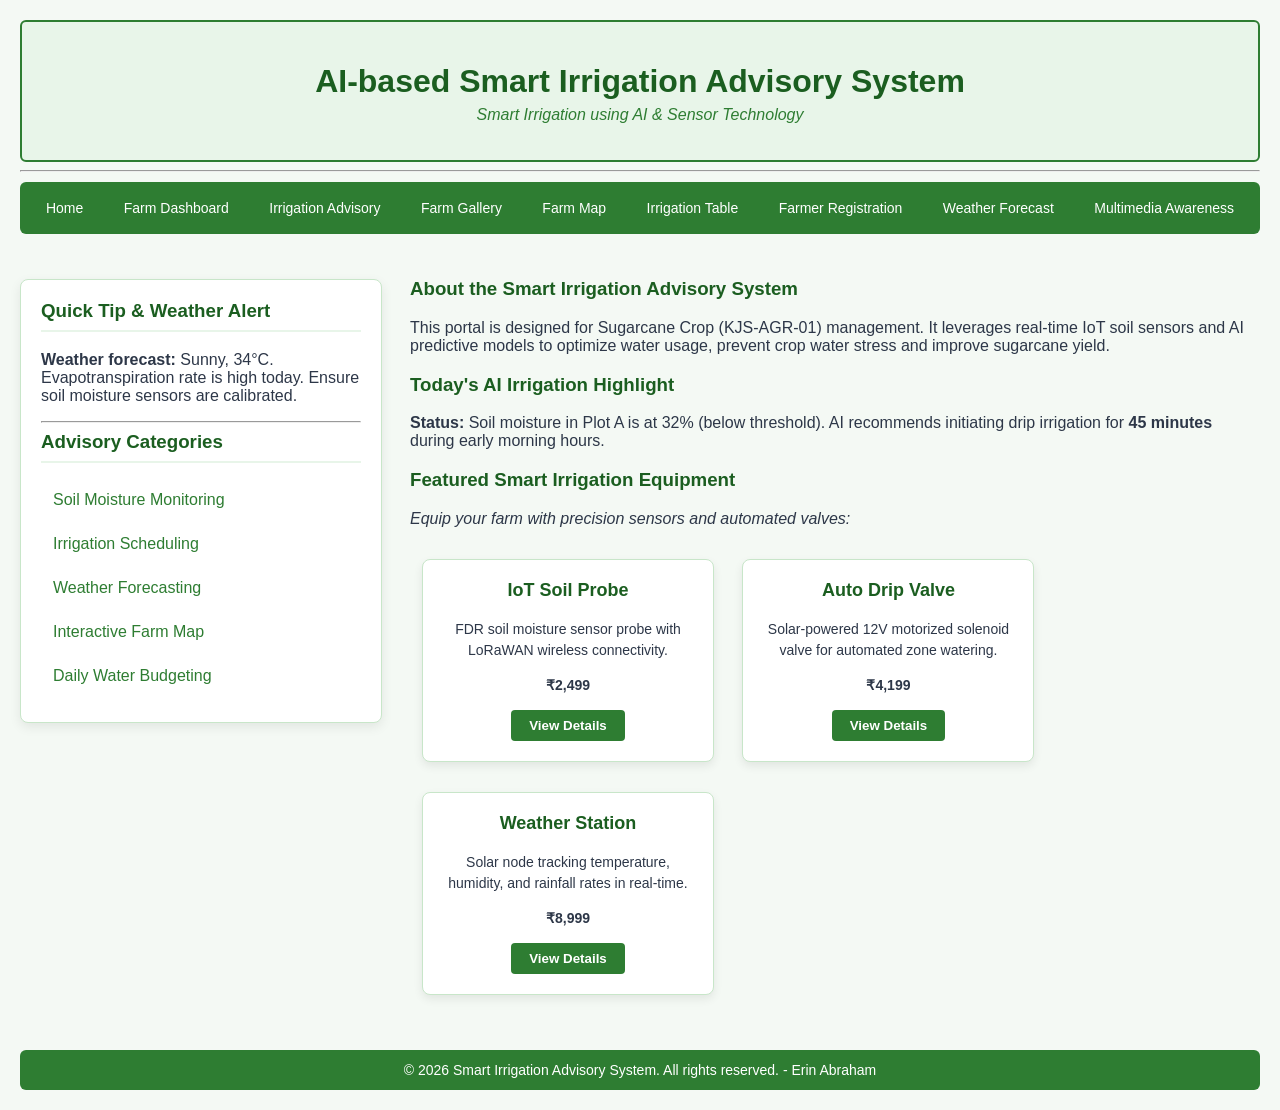
<file: index.html>
<!DOCTYPE html>
<html>
<head>
    <title>Smart Irrigation Advisory System</title>
    <link rel="stylesheet" href="style.css">
    <link rel="stylesheet" href="layout.css">

    <style>
        nav ul {
            list-style-type: none;
            margin: 10px 0;
            padding: 10px 0;
            background-color: #2e7d32;
            text-align: center;
            border-radius: 6px;
        }

        nav ul li {
            display: inline-block;
            margin: 0 4px;
        }

        nav ul li a {
            display: inline-block;
            color: #ffffff;
            text-decoration: none;
            padding: 8px 14px;
            font-family: Arial, sans-serif;
            font-size: 14px;
            border-radius: 4px;
        }

        nav ul li a:hover {
            background-color: #1b5e20;
            color: #e8f5e9;
            text-decoration: underline;
        }
    </style>
</head>
<body>

    <header style="background-color: #e8f5e9; padding: 20px; border: 2px solid #2e7d32; border-radius: 6px;">
        <h1 style="color: #1b5e20; text-align: center; margin-bottom: 6px;">AI-based Smart Irrigation Advisory System</h1>
        <p style="text-align: center; color: #2e7d32; margin-top: 0;"><em>Smart Irrigation using AI &amp; Sensor Technology</em></p>
    </header>

    <hr>

    <nav>
        <ul>
            <li><a href="index.html">Home</a></li>
            <li><a href="farm-info.html">Farm Dashboard</a></li>
            <li><a href="advisory.html">Irrigation Advisory</a></li>
            <li><a href="gallery.html">Farm Gallery</a></li>
            <li><a href="plot-map.html">Farm Map</a></li>
            <li><a href="irrigation-table.html">Irrigation Table</a></li>
            <li><a href="registration.html">Farmer Registration</a></li>
            <li><a href="weather.html">Weather Forecast</a></li>
            <li><a href="media.html">Multimedia Awareness</a></li>
        </ul>
    </nav>

    <div class="page-layout">

        <aside class="categories-card layout-sidebar">
            <h3>Quick Tip &amp; Weather Alert</h3>
            <p>
                <strong>Weather forecast:</strong> Sunny, 34°C. Evapotranspiration rate is high today. 
                Ensure soil moisture sensors are calibrated.
            </p>
            <hr>
            <h3>Advisory Categories</h3>
            <ul class="category-list">
                <li><a href="farm-info.html">Soil Moisture Monitoring</a></li>
                <li><a href="advisory.html">Irrigation Scheduling</a></li>
                <li><a href="weather.html">Weather Forecasting</a></li>
                <li><a href="plot-map.html">Interactive Farm Map</a></li>
                <li><a href="irrigation-table.html">Daily Water Budgeting</a></li>
            </ul>
        </aside>

        <main class="layout-content">
            <section>
                <h3>About the Smart Irrigation Advisory System</h3>
                <p>
                    This portal is designed for Sugarcane Crop (KJS-AGR-01) management. 
                    It leverages real-time IoT soil sensors and AI predictive models to optimize water usage, 
                    prevent crop water stress and improve sugarcane yield.
                </p>
            </section>

            <article>
                <h3>Today's AI Irrigation Highlight</h3>
                <p>
                    <strong>Status:</strong> Soil moisture in Plot A is at 32% (below threshold). 
                    AI recommends initiating drip irrigation for <strong>45 minutes</strong> during early morning hours.
                </p>
            </article>

            <section>
                <h3>Featured Smart Irrigation Equipment</h3>
                <p><em>Equip your farm with precision sensors and automated valves:</em></p>
                
                <div class="product-card">
                    <h3>IoT Soil Probe</h3>
                    <p>FDR soil moisture sensor probe with LoRaWAN wireless connectivity.</p>
                    <p><strong>₹2,499</strong></p>
                    <button type="button">View Details</button>
                </div>

                <div class="product-card">
                    <h3>Auto Drip Valve</h3>
                    <p>Solar-powered 12V motorized solenoid valve for automated zone watering.</p>
                    <p><strong>₹4,199</strong></p>
                    <button type="button">View Details</button>
                </div>

                <div class="product-card">
                    <h3>Weather Station</h3>
                    <p>Solar node tracking temperature, humidity, and rainfall rates in real-time.</p>
                    <p><strong>₹8,999</strong></p>
                    <button type="button">View Details</button>
                </div>
            </section>
        </main>

    </div>

    <footer>
        <p>&copy; 2026 Smart Irrigation Advisory System. All rights reserved. - Erin Abraham</p>
    </footer>

</body>
</html>
</file>
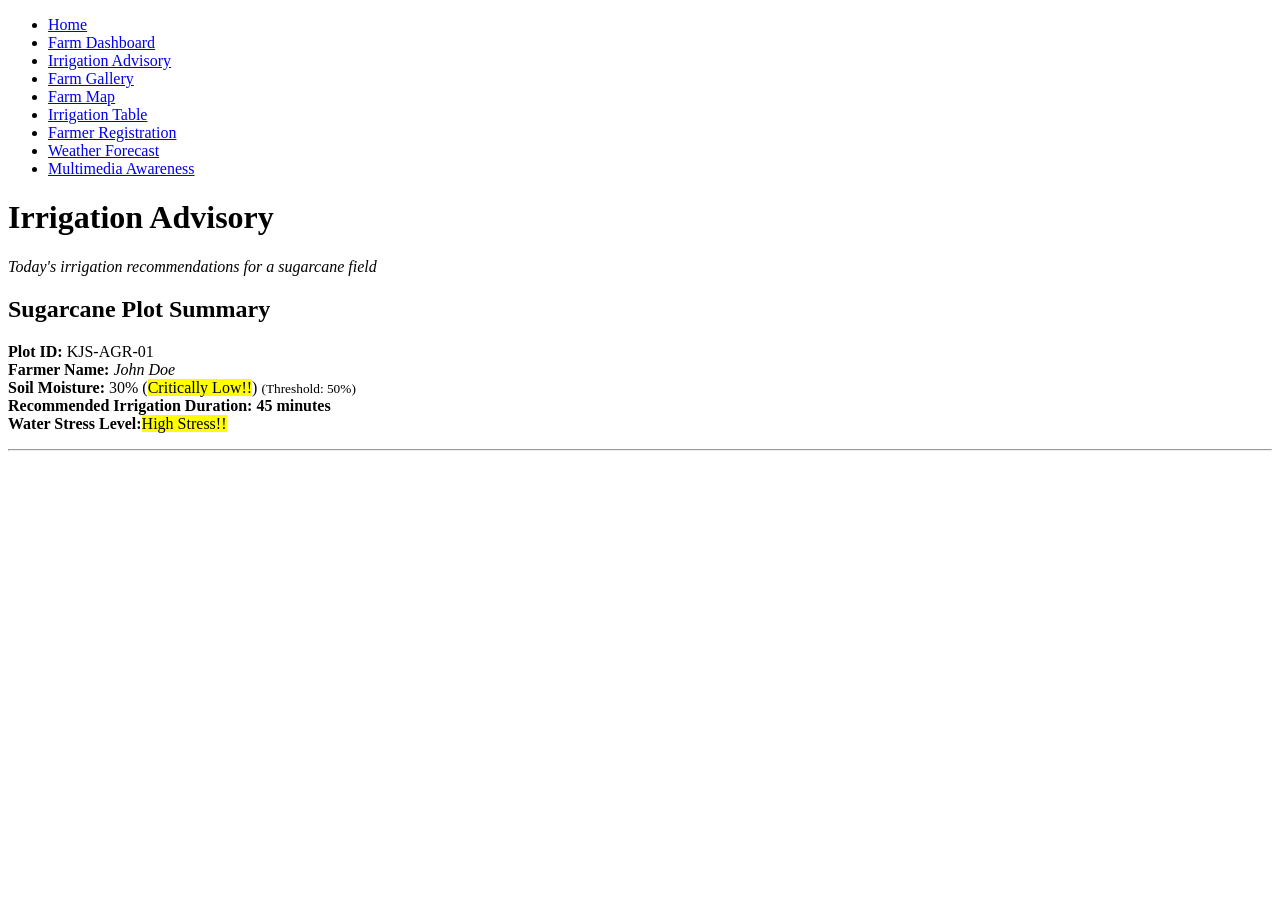
<file: advisory.html>
<!DOCTYPE html>
<html>
<head>
    <title>Irrigation Advisory</title>
</head>
<body>
    <nav>
        <ul>
            <li><a href="index.html">Home</a></li>
            <li><a href="farm-info.html">Farm Dashboard</a></li>
            <li><a href="advisory.html">Irrigation Advisory</a></li>
            <li><a href="gallery.html">Farm Gallery</a></li>
            <li><a href="plot-map.html">Farm Map</a></li>
            <li><a href="irrigation-table.html">Irrigation Table</a></li>
            <li><a href="registration.html">Farmer Registration</a></li>
            <li><a href="weather.html">Weather Forecast</a></li>
            <li><a href="media.html">Multimedia Awareness</a></li>
        </ul>
    </nav>
    <header>
        <h1>Irrigation Advisory</h1>
        <p><em>Today's irrigation recommendations for a sugarcane field</em></p>
    </header>
    <section>
        <h2>Sugarcane Plot Summary</h2>
        <p>
            <strong>Plot ID:</strong> KJS-AGR-01<br>
            <strong>Farmer Name:</strong><em> John Doe</em><br>
            <strong>Soil Moisture:</strong> 30% (<mark>Critically Low!!</mark>) <small>(Threshold: 50%)</small><br>
            <strong>Recommended Irrigation Duration:</strong> <strong>45 minutes</strong><br>
            <strong>Water Stress Level:</strong><mark>High Stress!!</mark><br>
        </p>
    </section>
    <hr>
</body>
</html>
</file>
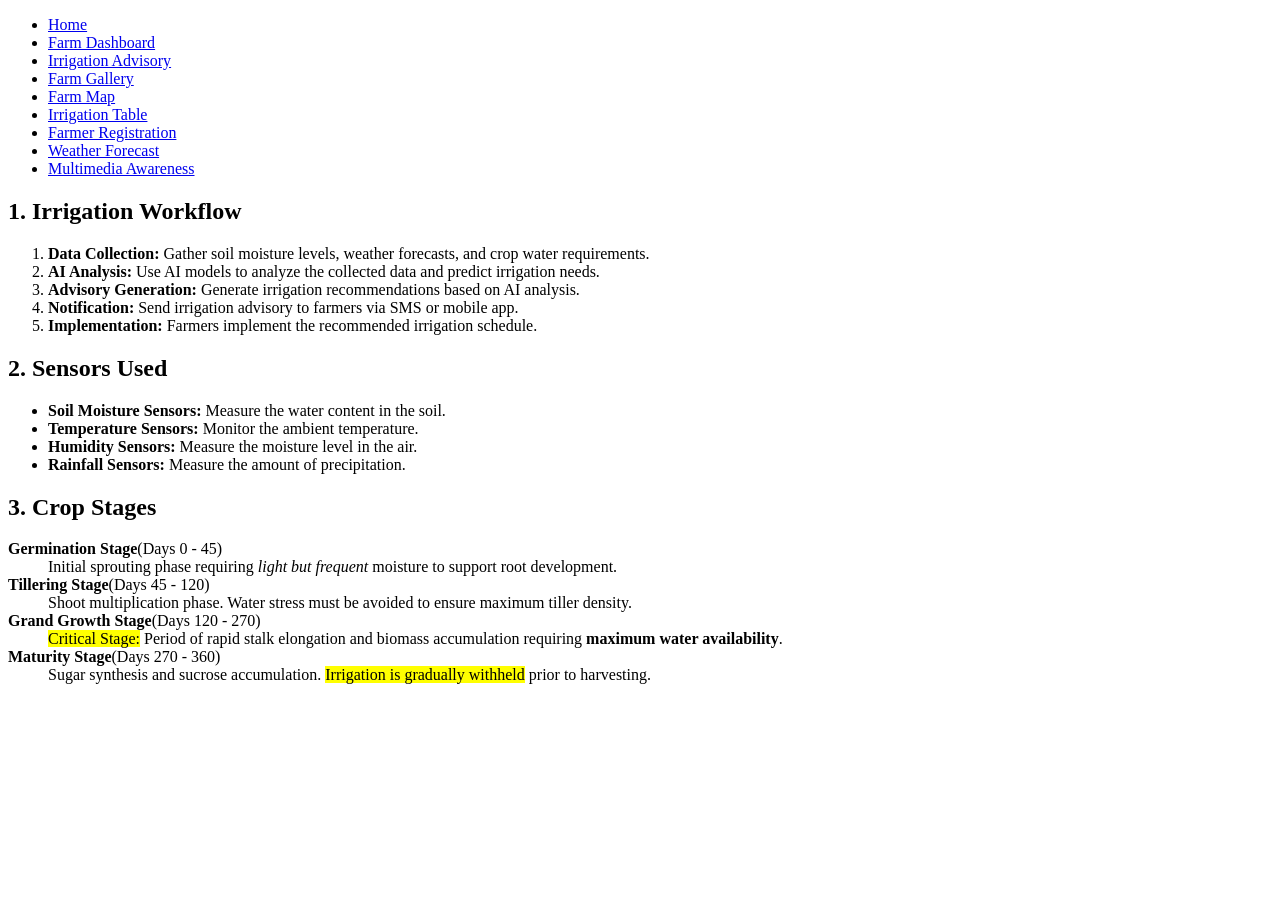
<file: farm-info.html>
<!DOCTYPE html>
<html lang="en">
<head>
    <title>Farm Dashboard</title>
</head>
<body>
    <nav>
        <ul>
            <li><a href="index.html">Home</a></li>
            <li><a href="farm-info.html">Farm Dashboard</a></li>
            <li><a href="advisory.html">Irrigation Advisory</a></li>
            <li><a href="gallery.html">Farm Gallery</a></li>
            <li><a href="plot-map.html">Farm Map</a></li>
            <li><a href="irrigation-table.html">Irrigation Table</a></li>
            <li><a href="registration.html">Farmer Registration</a></li>
            <li><a href="weather.html">Weather Forecast</a></li>
            <li><a href="media.html">Multimedia Awareness</a></li>
        </ul>
    </nav>
    <section>
    <h2>1. Irrigation Workflow</h2>
    <ol>
        <li><b>Data Collection:</b> Gather soil moisture levels, weather forecasts, and crop water requirements.</li>
        <li><b>AI Analysis:</b> Use AI models to analyze the collected data and predict irrigation needs.</li>
        <li><b>Advisory Generation:</b> Generate irrigation recommendations based on AI analysis.</li>
        <li><b>Notification:</b> Send irrigation advisory to farmers via SMS or mobile app.</li>
        <li><b>Implementation:</b> Farmers implement the recommended irrigation schedule.</li>
    </ol>
    </section>
    <section>
    <h2>2. Sensors Used</h2>
    <ul>
        <li><b>Soil Moisture Sensors:</b> Measure the water content in the soil.</li>
        <li><b>Temperature Sensors:</b> Monitor the ambient temperature.</li>
        <li><b>Humidity Sensors:</b> Measure the moisture level in the air.</li>
        <li><b>Rainfall Sensors:</b> Measure the amount of precipitation.</li>
    </ul>
    </section>
    <section>
    <h2>3. Crop Stages</h2>
    <dl>
        <dt><b>Germination Stage</b>(Days 0 - 45)</dt>
        <dd>Initial sprouting phase requiring <i>light but frequent</i> moisture to support root development.</dd>
        <dt><b>Tillering Stage</b>(Days 45 - 120)</dt>
        <dd>Shoot multiplication phase. Water stress must be avoided to ensure maximum tiller density.</dd>
        <dt><b>Grand Growth Stage</b>(Days 120 - 270)</dt>
        <dd><mark>Critical Stage:</mark> Period of rapid stalk elongation and biomass accumulation requiring <b>maximum water availability</b>.</dd>
        <dt><b>Maturity Stage</b>(Days 270 - 360)</dt>
        <dd>Sugar synthesis and sucrose accumulation. <mark>Irrigation is gradually withheld</mark> prior to harvesting.</dd>
    </dl>
    </section>
</body>
</html>
</file>
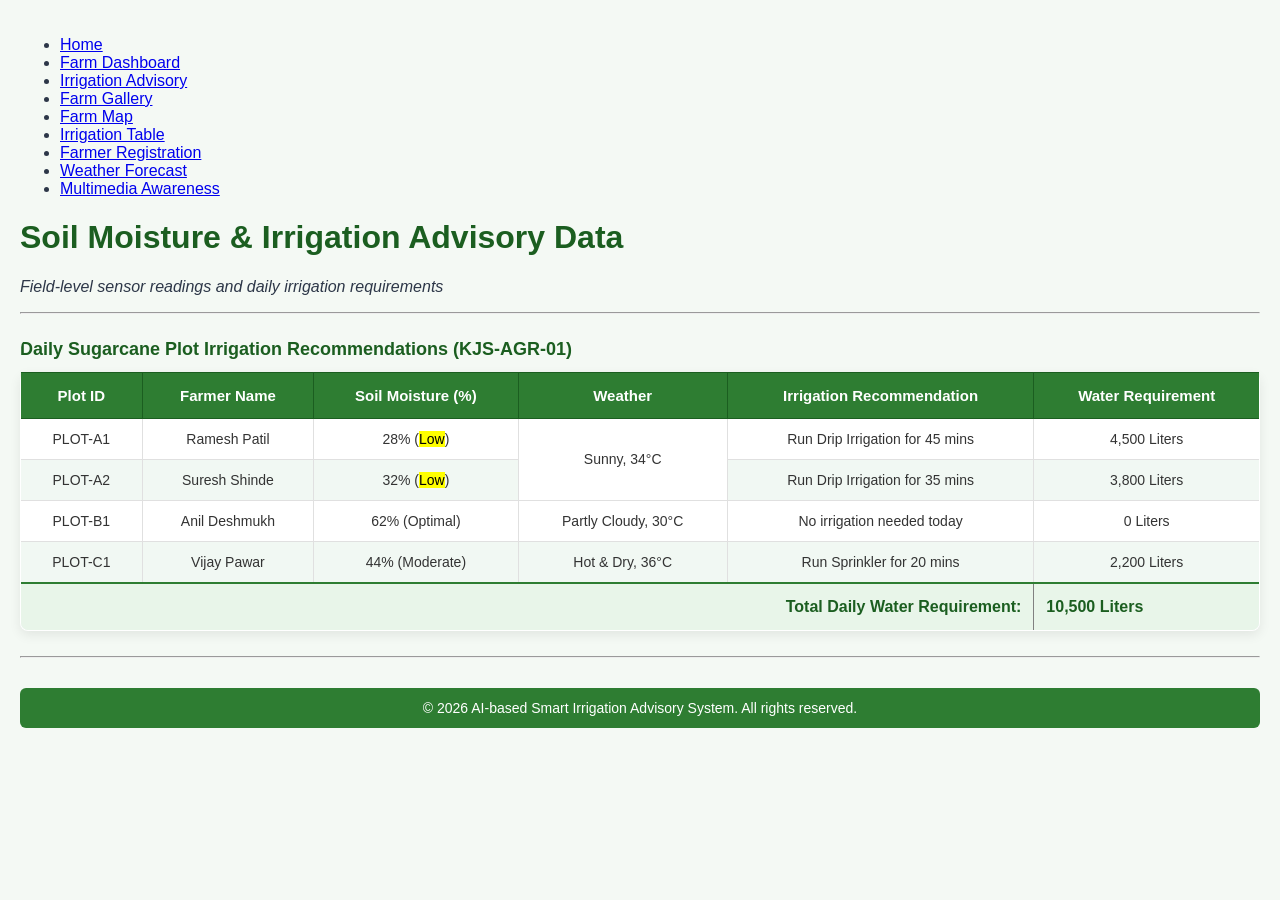
<file: irrigation-table.html>
<!DOCTYPE html>
<html>
<head>
    <title>Soil Moisture &amp; Irrigation Table</title>
    <link rel="stylesheet" href="style.css">
    <link rel="stylesheet" href="table.css">
</head>
<body>

    <nav>
        <ul>
            <li><a href="index.html">Home</a></li>
            <li><a href="farm-info.html">Farm Dashboard</a></li>
            <li><a href="advisory.html">Irrigation Advisory</a></li>
            <li><a href="gallery.html">Farm Gallery</a></li>
            <li><a href="plot-map.html">Farm Map</a></li>
            <li><a href="irrigation-table.html">Irrigation Table</a></li>
            <li><a href="registration.html">Farmer Registration</a></li>
            <li><a href="weather.html">Weather Forecast</a></li>
            <li><a href="media.html">Multimedia Awareness</a></li>
        </ul>
    </nav>

    <header>
        <h1>Soil Moisture &amp; Irrigation Advisory Data</h1>
        <p><em>Field-level sensor readings and daily irrigation requirements</em></p>
    </header>

    <hr>

    <section>
        <table border="1" cellpadding="8" cellspacing="0">
            <caption><b>Daily Sugarcane Plot Irrigation Recommendations (KJS-AGR-01)</b></caption>

            <thead>
                <tr bgcolor="#e0f2fe">
                    <th>Plot ID</th>
                    <th>Farmer Name</th>
                    <th>Soil Moisture (%)</th>
                    <th>Weather</th>
                    <th>Irrigation Recommendation</th>
                    <th>Water Requirement</th>
                </tr>
            </thead>

            <tbody>
                <tr>
                    <td>PLOT-A1</td>
                    <td>Ramesh Patil</td>
                    <td>28% (<mark>Low</mark>)</td>
                    <td rowspan="2" align="center">Sunny, 34°C</td>
                    <td>Run Drip Irrigation for 45 mins</td>
                    <td>4,500 Liters</td>
                </tr>

                <tr>
                    <td>PLOT-A2</td>
                    <td>Suresh Shinde</td>
                    <td>32% (<mark>Low</mark>)</td>
                    <td>Run Drip Irrigation for 35 mins</td>
                    <td>3,800 Liters</td>
                </tr>

                <tr>
                    <td>PLOT-B1</td>
                    <td>Anil Deshmukh</td>
                    <td>62% (Optimal)</td>
                    <td align="center">Partly Cloudy, 30°C</td>
                    <td>No irrigation needed today</td>
                    <td>0 Liters</td>
                </tr>

                <tr>
                    <td>PLOT-C1</td>
                    <td>Vijay Pawar</td>
                    <td>44% (Moderate)</td>
                    <td align="center">Hot &amp; Dry, 36°C</td>
                    <td>Run Sprinkler for 20 mins</td>
                    <td>2,200 Liters</td>
                </tr>
            </tbody>

            <tfoot>
                <tr bgcolor="#f1f5f9">
                    <td colspan="5" align="right"><b>Total Daily Water Requirement:</b></td>
                    <td><b>10,500 Liters</b></td>
                </tr>
            </tfoot>
        </table>
    </section>

    <hr>

    <footer>
        <p>&copy; 2026 AI-based Smart Irrigation Advisory System. All rights reserved.</p>
    </footer>

</body>
</html>
</file>
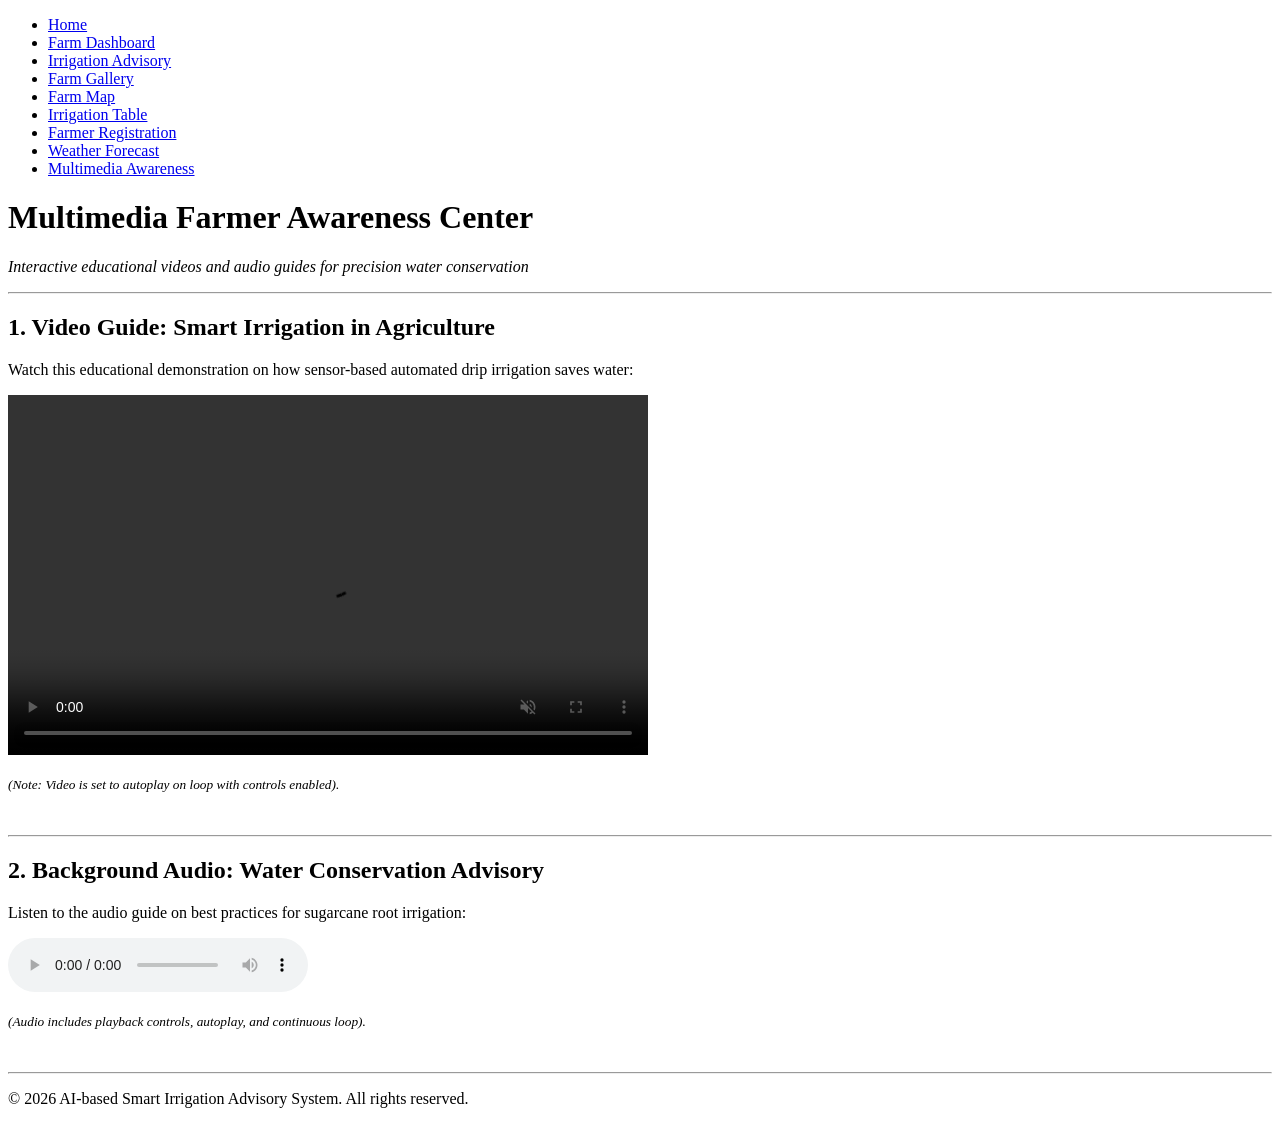
<file: media.html>
<!DOCTYPE html>
<html>
<head>
    <title>Multimedia Awareness - Smart Irrigation</title>
</head>
<body>

    <script>
        alert("Welcome to the Irrigation Advisory System");
    </script>

    <nav>
        <ul>
            <li><a href="index.html">Home</a></li>
            <li><a href="farm-info.html">Farm Dashboard</a></li>
            <li><a href="advisory.html">Irrigation Advisory</a></li>
            <li><a href="gallery.html">Farm Gallery</a></li>
            <li><a href="plot-map.html">Farm Map</a></li>
            <li><a href="irrigation-table.html">Irrigation Table</a></li>
            <li><a href="registration.html">Farmer Registration</a></li>
            <li><a href="weather.html">Weather Forecast</a></li>
            <li><a href="media.html">Multimedia Awareness</a></li>
        </ul>
    </nav>

    <header>
        <h1>Multimedia Farmer Awareness Center</h1>
        <p><em>Interactive educational videos and audio guides for precision water conservation</em></p>
    </header>

    <hr>

    <main>
        <section>
            <h2>1. Video Guide: Smart Irrigation in Agriculture</h2>
            <p>
                Watch this educational demonstration on how sensor-based automated drip irrigation saves water:
            </p>

            <video controls autoplay loop muted width="640" height="360">
                <source src="https://www.w3schools.com/html/mov_bbb.mp4" type="video/mp4">
                <p>Your browser does not support the HTML5 video tag.</p>
            </video>
            <p><small><em>(Note: Video is set to autoplay on loop with controls enabled).</em></small></p>
        </section>

        <br>
        <hr>

        <section>
            <h2>2. Background Audio: Water Conservation Advisory</h2>
            <p>
                Listen to the audio guide on best practices for sugarcane root irrigation:
            </p>

            <audio controls autoplay loop>
                <source src="https://www.w3schools.com/html/horse.mp3" type="audio/mpeg">
                <p>Your browser does not support the HTML5 audio element.</p>
            </audio>
            <p><small><em>(Audio includes playback controls, autoplay, and continuous loop).</em></small></p>
        </section>
    </main>

    <br>
    <hr>

    <footer>
        <p>&copy; 2026 AI-based Smart Irrigation Advisory System. All rights reserved.</p>
    </footer>

</body>
</html>
</file>
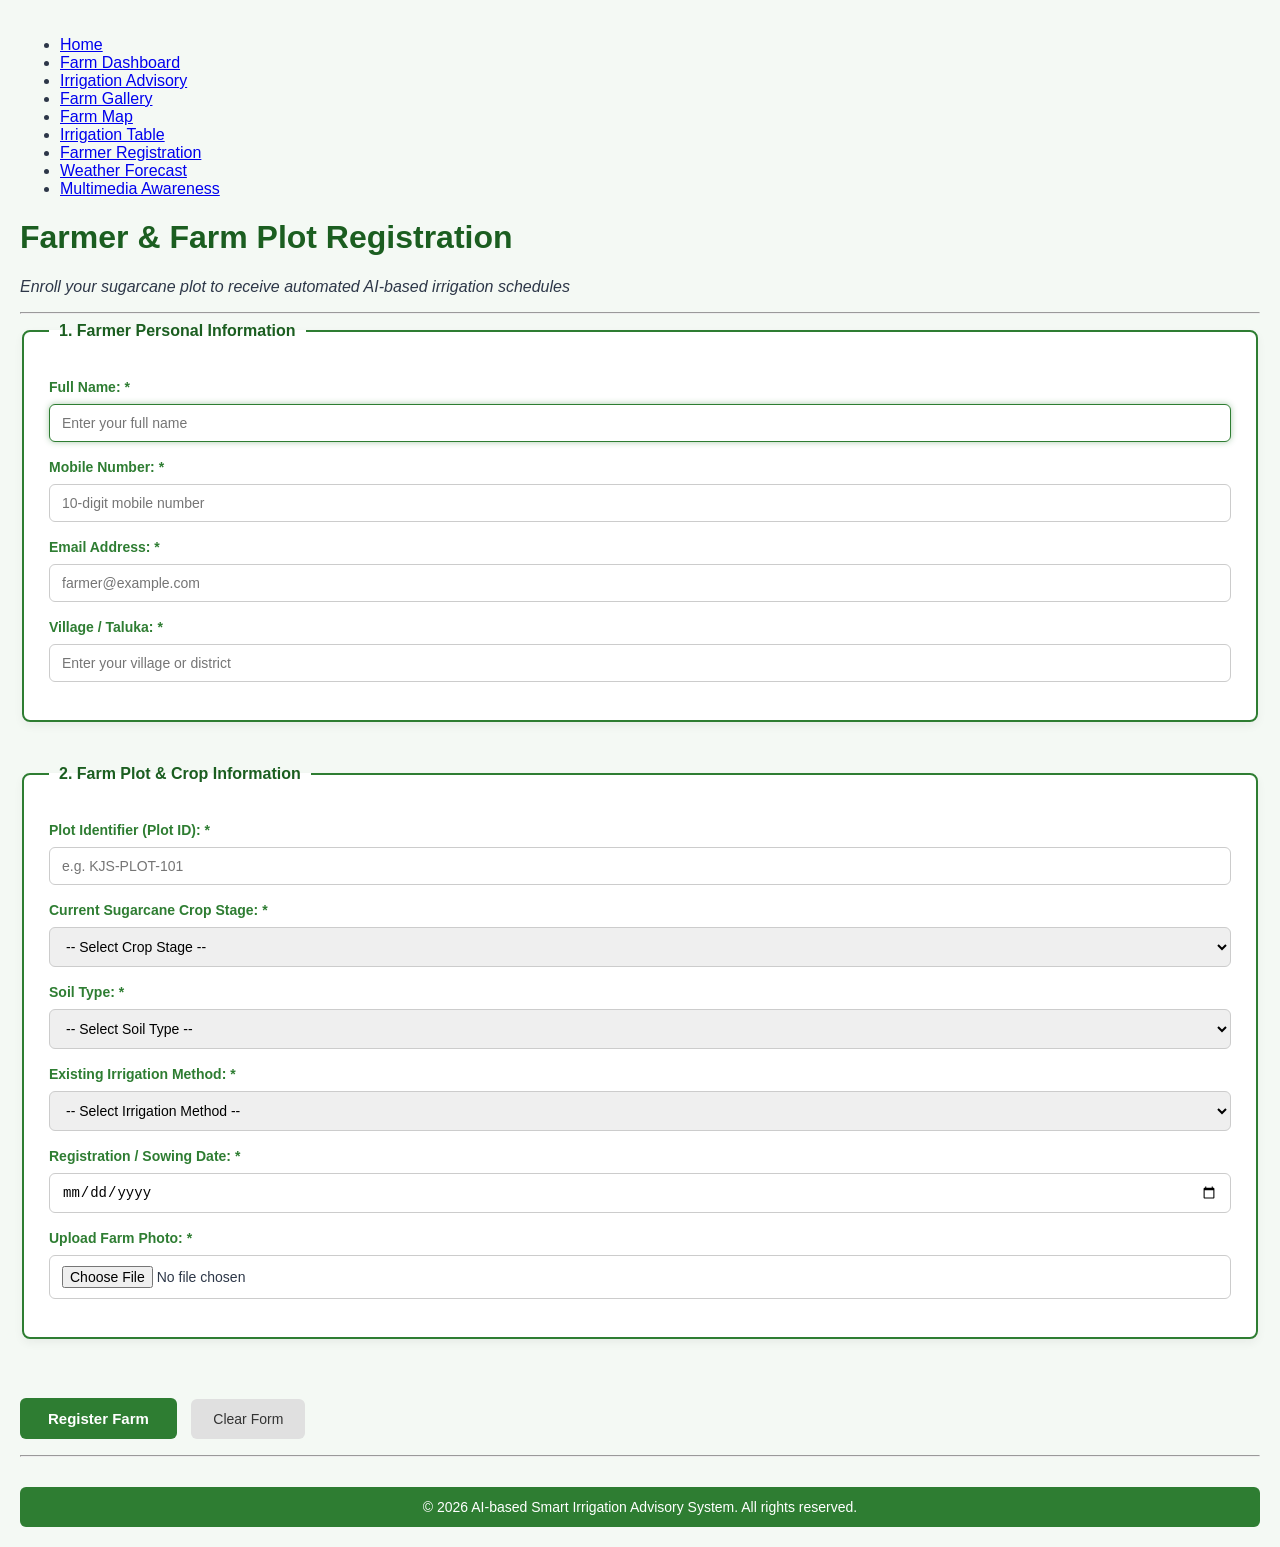
<file: registration.html>
<!DOCTYPE html>
<html lang="en">
<head>
    <meta charset="UTF-8">
    <title>Farmer Registration - Smart Irrigation</title>
    <link rel="stylesheet" href="style.css">
    <link rel="stylesheet" href="form.css">
</head>
<body>

    <nav>
        <ul>
            <li><a href="index.html">Home</a></li>
            <li><a href="farm-info.html">Farm Dashboard</a></li>
            <li><a href="advisory.html">Irrigation Advisory</a></li>
            <li><a href="gallery.html">Farm Gallery</a></li>
            <li><a href="plot-map.html">Farm Map</a></li>
            <li><a href="irrigation-table.html">Irrigation Table</a></li>
            <li><a href="registration.html">Farmer Registration</a></li>
            <li><a href="weather.html">Weather Forecast</a></li>
            <li><a href="media.html">Multimedia Awareness</a></li>
        </ul>
    </nav>

    <header>
        <h1>Farmer &amp; Farm Plot Registration</h1>
        <p><em>Enroll your sugarcane plot to receive automated AI-based irrigation schedules</em></p>
    </header>

    <hr>

    <main>
        <form id="registrationForm" action="#" method="post" enctype="multipart/form-data">

            <fieldset>
                <legend><b>1. Farmer Personal Information</b></legend>
                <p>
                    <label for="farmer-name">Full Name: *</label><br>
                    <input type="text" id="farmer-name" name="farmer_name" 
                           placeholder="Enter your full name" 
                           autofocus>
                </p>

                <p>
                    <label for="mobile">Mobile Number: *</label><br>
                    <input type="tel" id="mobile" name="mobile" 
                           placeholder="10-digit mobile number">
                </p>

                <p>
                    <label for="email">Email Address: *</label><br>
                    <input type="email" id="email" name="email" 
                           placeholder="farmer@example.com">
                </p>

                <p>
                    <label for="village">Village / Taluka: *</label><br>
                    <input type="text" id="village" name="village" 
                           placeholder="Enter your village or district">
                </p>
            </fieldset>

            <br>

            <fieldset>
                <legend><b>2. Farm Plot &amp; Crop Information</b></legend>

                <p>
                    <label for="plot-id">Plot Identifier (Plot ID): *</label><br>
                    <input type="text" id="plot-id" name="plot_id" 
                           placeholder="e.g. KJS-PLOT-101">
                </p>

                <p>
                    <label for="crop-stage">Current Sugarcane Crop Stage: *</label><br>
                    <select id="crop-stage" name="crop_stage">
                        <option value="">-- Select Crop Stage --</option>
                        <option value="Germination">Germination Phase (Days 0-45)</option>
                        <option value="Tillering">Tillering Phase (Days 45-120)</option>
                        <option value="Grand Growth">Grand Growth Phase (Days 120-270)</option>
                        <option value="Maturity">Maturity Phase (Days 270-360)</option>
                    </select>
                </p>

                <p>
                    <label for="soil-type">Soil Type: *</label><br>
                    <select id="soil-type" name="soil_type">
                        <option value="">-- Select Soil Type --</option>
                        <option value="Black Soil">Black Cotton Soil</option>
                        <option value="Loamy">Loamy Soil</option>
                        <option value="Clay">Clay Soil</option>
                        <option value="Alluvial">Alluvial Soil</option>
                    </select>
                </p>

                <p>
                    <label for="irrigation-method">Existing Irrigation Method: *</label><br>
                    <select id="irrigation-method" name="irrigation_method">
                        <option value="">-- Select Irrigation Method --</option>
                        <option value="Drip">Drip Irrigation (Recommended)</option>
                        <option value="Sprinkler">Sprinkler Irrigation</option>
                        <option value="Furrow">Furrow Irrigation</option>
                        <option value="Flood">Flood / Surface Irrigation</option>
                    </select>
                </p>

                <p>
                    <label for="reg-date">Registration / Sowing Date: *</label><br>
                    <input type="date" id="reg-date" name="reg_date">
                </p>

                <p>
                    <label for="farm-photo">Upload Farm Photo: *</label><br>
                    <input type="file" id="farm-photo" name="farm_photo" accept="image/*">
                </p>
            </fieldset>

            <br>

            <p>
                <input type="submit" value="Register Farm">
                <input type="reset" value="Clear Form">
            </p>

        </form>
    </main>

    <hr>
    <footer>
        <p>&copy; 2026 AI-based Smart Irrigation Advisory System. All rights reserved.</p>
    </footer>
    <script src="validation.js"></script>
</body>
</html>
</file>
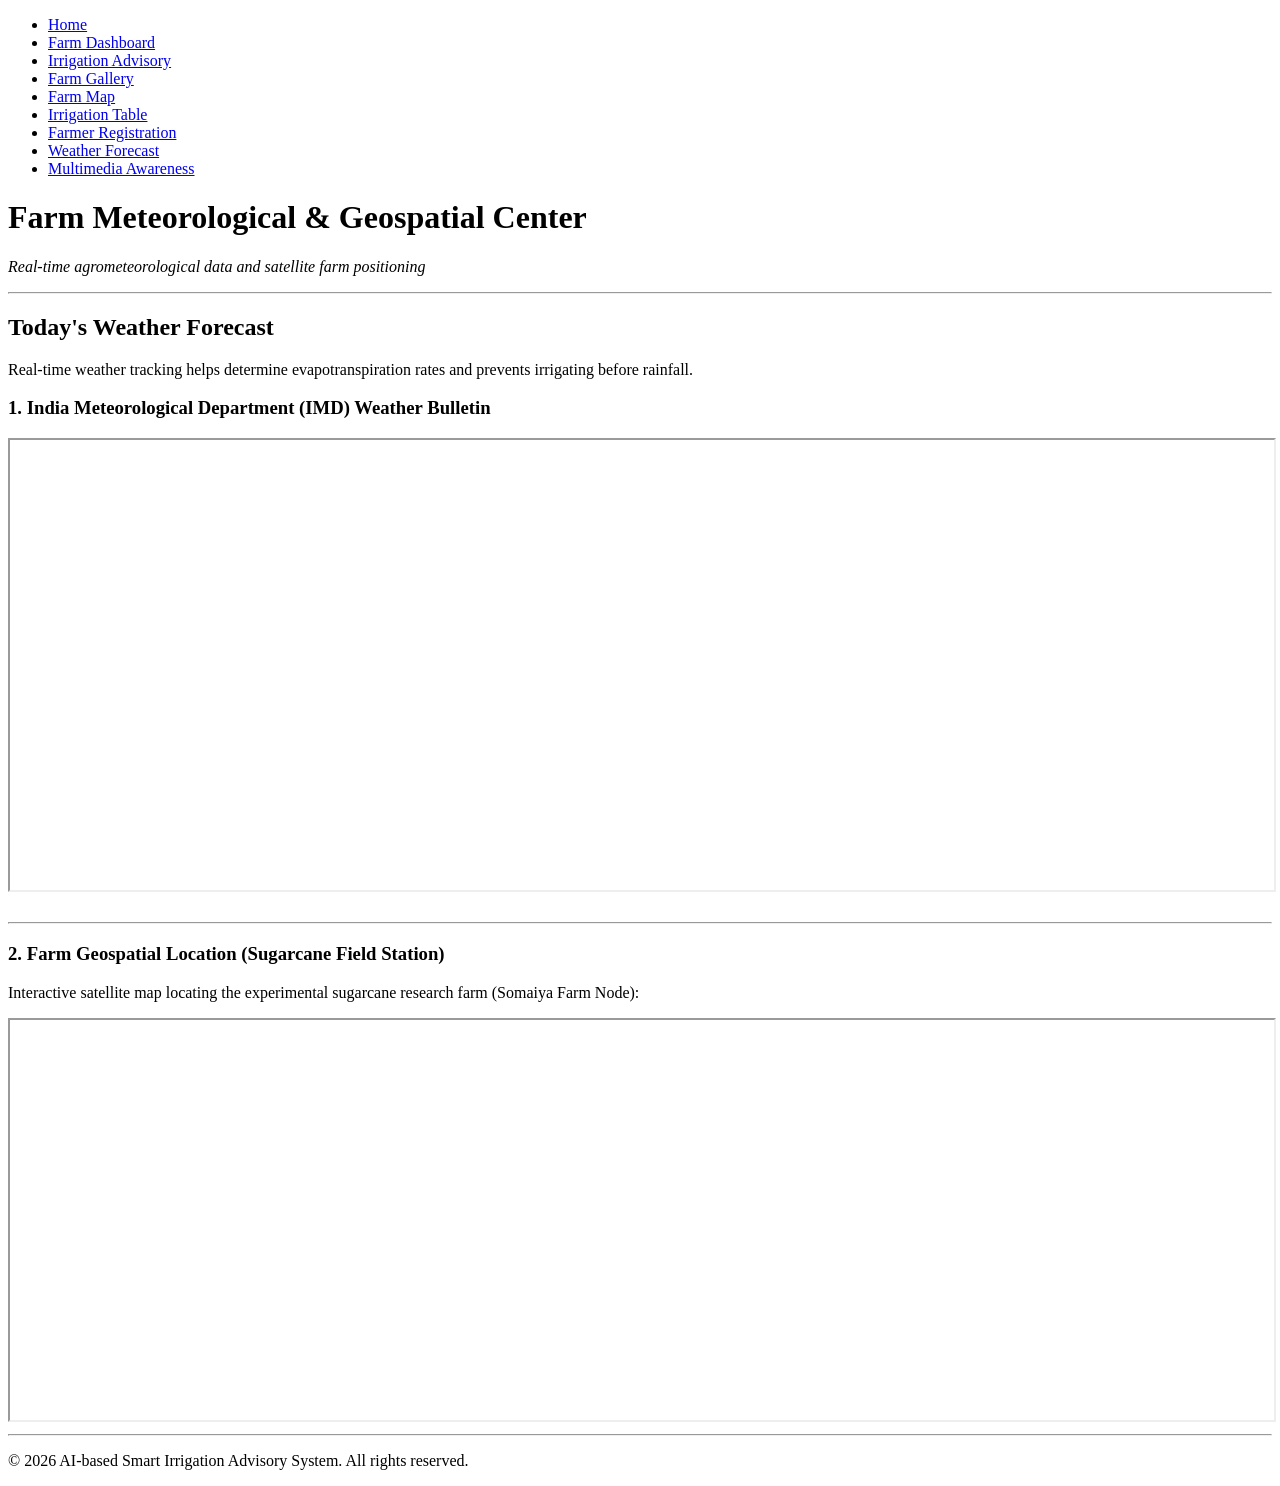
<file: weather.html>
<!DOCTYPE html>
<html>
<head>
    <title>Weather Forecast &amp; Farm Location</title>
</head>
<body>

    <nav>
        <ul>
            <li><a href="index.html">Home</a></li>
            <li><a href="farm-info.html">Farm Dashboard</a></li>
            <li><a href="advisory.html">Irrigation Advisory</a></li>
            <li><a href="gallery.html">Farm Gallery</a></li>
            <li><a href="plot-map.html">Farm Map</a></li>
            <li><a href="irrigation-table.html">Irrigation Table</a></li>
            <li><a href="registration.html">Farmer Registration</a></li>
            <li><a href="weather.html">Weather Forecast</a></li>
            <li><a href="media.html">Multimedia Awareness</a></li>
        </ul>
    </nav>

    <header>
        <h1>Farm Meteorological &amp; Geospatial Center</h1>
        <p><em>Real-time agrometeorological data and satellite farm positioning</em></p>
    </header>

    <hr>

    <main>
        <section>
            <h2>Today's Weather Forecast</h2>
            <p>
                Real-time weather tracking helps determine evapotranspiration rates and prevents irrigating before rainfall.
            </p>

            <h3>1. India Meteorological Department (IMD) Weather Bulletin</h3>
            <iframe 
                src="https://mausam.imd.gov.in/" 
                title="IMD Official Weather Forecast" 
                width="100%" 
                height="450" 
                loading="lazy">
                <p>Your browser does not support iframes. <a href="https://mausam.imd.gov.in/" target="_blank">Click here to view the IMD Weather Portal</a>.</p>
            </iframe>

            <br><br>
            <hr>

            <h3>2. Farm Geospatial Location (Sugarcane Field Station)</h3>
            <p>Interactive satellite map locating the experimental sugarcane research farm (Somaiya Farm Node):</p>
            <iframe 
                src="https://maps.google.com/maps?q=K.J.+Somaiya+School+of+Engineering+Mumbai&t=m&z=15&ie=UTF8&iwloc=&output=embed" 
                title="Google Maps Sugarcane Farm Location" 
                width="100%" 
                height="400" 
                loading="lazy">
                <p>Your browser does not support iframes. <a href="https://maps.google.com" target="_blank">Click here to view Farm Location on Google Maps</a>.</p>
            </iframe>
        </section>
    </main>

    <hr>

    <footer>
        <p>&copy; 2026 AI-based Smart Irrigation Advisory System. All rights reserved.</p>
    </footer>

</body>
</html>
</file>
<file: style.css>
body {
    font-family: 'Segoe UI', Tahoma, Geneva, Verdana, sans-serif;
    background-color: #f4f9f4;
    color: #2d3748;
    margin: 0;
    padding: 20px;
}

h1, h2, h3 {
    color: #1b5e20;
    font-weight: 600;
}

footer {
    background-color: #2e7d32;
    color: #ffffff;
    text-align: center;
    padding: 12px 20px;
    margin-top: 30px;
    border-radius: 6px;
    font-size: 14px;
}

footer p {
    margin: 0;
}

.categories-card {
    background-color: #ffffff;
    border: 1px solid #c8e6c9;                  
    box-shadow: 0 4px 12px rgba(0, 0, 0, 0.08); 
    padding: 20px;                              
    border-radius: 8px;                         
    max-width: 320px;
    margin-top: 20px;
}

.categories-card h3 {
    margin-top: 0;
    border-bottom: 2px solid #e8f5e9;
    padding-bottom: 8px;
}

.category-list, .Category-list {
    list-style-type: none;
    padding: 0;
    margin: 0;
}

.category-list li, .Category-list li {
    margin: 8px 0;
}

.category-list li a, .Category-list li a {
    display: block;
    padding: 9px 12px;                          
    color: #2e7d32;
    text-decoration: none;
    border-radius: 5px;
    transition: background-color 0.2s, color 0.2s;
}

.category-list li a:hover, .Category-list li a:hover {
    background-color: #e8f5e9;                 
    color: #1b5e20;                            
}

.product-card {
    display: inline-block;
    vertical-align: top;
    width: 250px;
    padding: 20px;
    margin: 15px 12px;
    border: 1px solid #c8e6c9;
    border-radius: 8px;
    background-color: #ffffff;
    box-shadow: 0 4px 10px rgba(0, 0, 0, 0.08);
    text-align: center;
}

.product-card h3 {
    margin-top: 0;
    color: #1b5e20;
    font-size: 18px;
}

.product-card p {
    font-size: 14px;
    line-height: 1.5;
}

.product-card button {
    background-color: #2e7d32;
    color: #ffffff;
    border: none;
    padding: 8px 18px;
    border-radius: 4px;
    font-weight: 600;
    cursor: pointer;
    transition: background-color 0.2s;
}

.product-card button:hover {
    background-color: #1b5e20;
}

figure {
    display: inline-block;
    margin: 15px;
    background-color: #ffffff;
    padding: 10px;
    border-radius: 8px;
    box-shadow: 0 4px 10px rgba(0, 0, 0, 0.08);
    text-align: center;
    overflow: hidden;
}

figure img {
    width: 280px;
    height: 190px;
    object-fit: cover;
    border: 2px solid #2e7d32;
    border-radius: 6px;
    transition: transform 0.3s ease, box-shadow 0.3s ease;
}

figure img:hover {
    transform: scale(1.08);
    box-shadow: 0 8px 18px rgba(0, 0, 0, 0.25);
}

figcaption {
    margin-top: 8px;
    font-weight: 500;
    color: #2e7d32;
    font-size: 14px;
}

@keyframes pulseGlow {
    0% {
        box-shadow: 0 0 10px rgba(46, 125, 50, 0.35);
        transform: scale(1);
    }
    50% {
        box-shadow: 0 0 25px rgba(46, 125, 50, 0.75);
        transform: scale(1.015);
    }
    100% {
        box-shadow: 0 0 10px rgba(46, 125, 50, 0.35);
        transform: scale(1);
    }
}

.offer-box {
    background: linear-gradient(135deg, #e8f5e9, #fff9c4);
    border: 2px solid #2e7d32;
    border-radius: 12px;
    padding: 22px 30px;
    margin: 20px 0;
    text-align: center;
    animation: pulseGlow 2.5s infinite ease-in-out;
}

.offer-box h2 {
    font-size: 26px;
    color: #1b5e20;
    margin-top: 0;
    text-shadow: 1px 1px 3px rgba(46, 125, 50, 0.35);
}

.offer-highlight {
    font-size: 18px;
    color: #2e7d32;
    margin: 10px 0;
}

.offer-deadline {
    font-size: 15px;
    color: #d84315;
    margin-bottom: 18px;
}

.offer-btn {
    display: inline-block;
    background-color: #2e7d32;
    color: #ffffff;
    font-size: 15px;
    font-weight: bold;
    text-decoration: none;
    padding: 10px 26px;
    border-radius: 25px;
    box-shadow: 0 4px 10px rgba(0, 0, 0, 0.15);
    transition: background-color 0.2s, transform 0.2s;
}

.offer-btn:hover {
    background-color: #1b5e20;
    transform: translateY(-2px);
    box-shadow: 0 6px 14px rgba(0, 0, 0, 0.25);
}
</file>
<file: layout.css>
.page-layout {
    display: flex;
    gap: 28px;
    margin-top: 25px;
    align-items: flex-start;
}

.layout-sidebar {
    width: 320px;
    flex-shrink: 0;
    order: 1;
}

.layout-content {
    flex: 1;
    order: 2;
}

footer {
    clear: both;
    margin-top: 40px;
    width: 100%;
    box-sizing: border-box;
}

@media (max-width: 768px) {
    .page-layout {
        flex-direction: column;
    }
    .layout-sidebar {
        width: 100%;
    }
}
</file>
<file: table.css>
table {
    width: 100%;
    border-collapse: collapse;
    margin: 25px 0;
    background-color: #ffffff;
    box-shadow: 0 4px 12px rgba(0, 0, 0, 0.08);
    border-radius: 8px;
    overflow: hidden;
}

caption {
    font-size: 18px;
    font-weight: bold;
    color: #1b5e20;
    margin-bottom: 12px;
    text-align: left;
}

thead th {
    background-color: #2e7d32;
    color: #ffffff;
    padding: 14px 12px;
    text-align: center;
    font-weight: 600;
    font-size: 15px;
    border: 1px solid #1b5e20;
}

tbody td {
    padding: 12px 14px;
    border: 1px solid #e0e0e0;
    text-align: center;
    color: #333333;
    font-size: 14px;
}

tbody tr:nth-child(even) {
    background-color: #f1f8f3;
}

tbody tr:hover {
    background-color: #e8f5e9;
    transition: background-color 0.2s;
}

tfoot td {
    background-color: #e8f5e9;
    font-weight: bold;
    color: #1b5e20;
    padding: 14px 12px;
    border-top: 2px solid #2e7d32;
}
</file>
<file: form.css>
fieldset {
    border: 2px solid #2e7d32;
    border-radius: 8px;
    padding: 22px 25px;
    margin-bottom: 25px;
    background-color: #ffffff;
    box-shadow: 0 4px 10px rgba(0, 0, 0, 0.05);
}

legend {
    color: #1b5e20;
    font-size: 16px;
    font-weight: bold;
    padding: 0 10px;
}

label {
    font-weight: 600;
    color: #2e7d32;
    display: inline-block;
    margin-bottom: 5px;
    font-size: 14px;
}

input[type="text"],
input[type="email"],
input[type="tel"],
input[type="date"],
input[type="file"],
select {
    width: 100%;
    padding: 10px 12px;
    margin-top: 4px;
    border: 1px solid #cccccc;
    border-radius: 6px;
    box-sizing: border-box;
    font-size: 14px;
    transition: border-color 0.2s, box-shadow 0.2s;
}

input:focus,
select:focus {
    border-color: #2e7d32;
    outline: none;
    box-shadow: 0 0 6px rgba(46, 125, 50, 0.4);
}

input[type="submit"] {
    background-color: #2e7d32;
    color: #ffffff;
    padding: 12px 28px;
    border: none;
    border-radius: 6px;
    font-size: 15px;
    font-weight: bold;
    cursor: pointer;
    transition: background-color 0.2s;
}

input[type="submit"]:hover {
    background-color: #1b5e20;
}

input[type="reset"] {
    background-color: #e0e0e0;
    color: #333333;
    padding: 12px 22px;
    border: none;
    border-radius: 6px;
    cursor: pointer;
    margin-left: 10px;
    font-size: 14px;
}

input[type="reset"]:hover {
    background-color: #cfd8dc;
}
</file>
